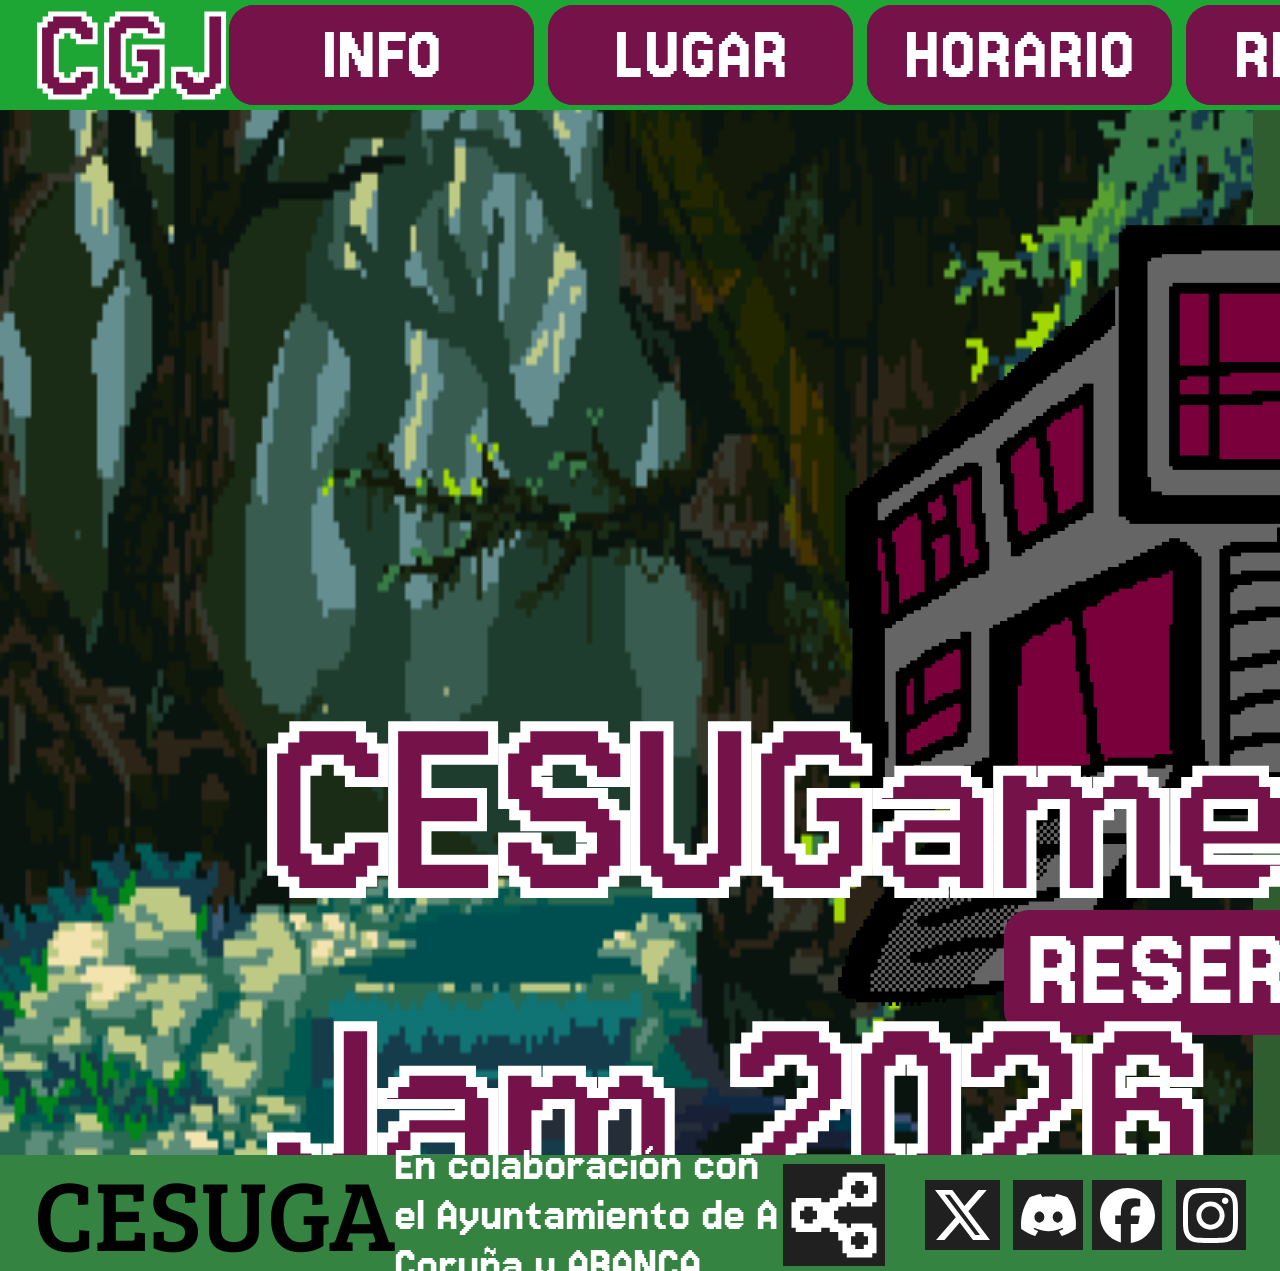
<file: index.html>
<!DOCTYPE html>
<html lang="en">
<head>
  <meta charset="UTF-8">
  <meta http-equiv="X-UA-Compatible" content="IE=edge">
  <meta name="viewport" content="width=device-width, initial-scale=1.0">
  <link rel="stylesheet" href="./vars.css">
  <link rel="stylesheet" href="./style.css">
  <link href="https://fonts.googleapis.com/css2?family=Bree+Serif&family=Jersey+15&display=swap" rel="stylesheet">
  
  <style>
   a,
   button,
   input,
   select,
   h1,
   h2,
   h3,
   h4,
   h5,
   * {
       box-sizing: border-box;
       margin: 0;
       padding: 0;
       border: none;
       text-decoration: none;
       background: none;
   
       -webkit-font-smoothing: antialiased;
   }
   
   menu, ol, ul {
       list-style-type: none;
       margin: 0;
       padding: 0;
   }
   </style>
  <title>Document</title>
</head>
<body>
  <div class="home">
    <div class="cabecera">
      <div class="frame-2">
        <a href="index.html" class="frame-2"><div class="cgj">CGJ</div></a>
      </div>
      <div class="botones-navegacion">
        <div class="boton-info">
          <a href="indexinfo.html" class="boton-info"><div class="info">INFO</div></a>
        </div>
        <div class="boton-lugar">
          <a href="indexlugar.html" class="boton-lugar"><div class="lugar">LUGAR</div></a>
        </div>
        <div class="boton-horario">
          <a href="indexhorario.html" class="boton-horario"><div class="horario">HORARIO</div></a>
        </div>
        <div class="boton-reglas">
          <a href="indexreglas.html" class="boton-reglas"><div class="reglas">REGLAS</div></a>
        </div>
      </div>
    </div>
    <div class="cuerpo">
      <img
        class="fondohome"
        src="fondohome.gif"
      />
      <img class="logo-cesugamejam-1" src="logo-cesugamejam-10.png" />
      <a href="https://forms.cloud.microsoft/e/TCJnErYdWY"><div class="boton-reserva">
          <div class="reserva-ya2" style="left: 4%;">RESERVA YA</div></a>
      </div>
      <div class="cesu-game-jam-2026">CESUGame Jam 2026</div>
    </div>
    <div class="pie-de-pagina">
      <div class="cesuga-logo">
        <span>
          <span class="cesuga-logo-span">CESUGA</span>
        </span>
      </div>
      <div class="en-colaboraci-n-con-el-ayuntamiento-de-a-coru-a-y-abanca">
        En colaboración con el Ayuntamiento de A Coruña y ABANCA.
      </div>
      <div class="botones-rrss">
        <img class="boton-compartir" src="boton-compartir0.svg" />
        <a href="https://www.facebook.com/?locale=es_ES"><img class="boton-facebook" src="boton-facebook0.svg"/></a>
        <a href="https://x.com/"><img class="boton-x" src="boton-x0.svg" /></a>
        <a href="https://discord.com/"><img class="boton-discord" src="boton-discord0.svg" /></a>
        <div class="boton-insta">
          <a href="https://www.instagram.com/?hl=es"><img class="social-icons" src="social-icons0.svg" /></a>
        </div>
      </div>
    </div>
  </div>
  
</body>
</html>
</file>
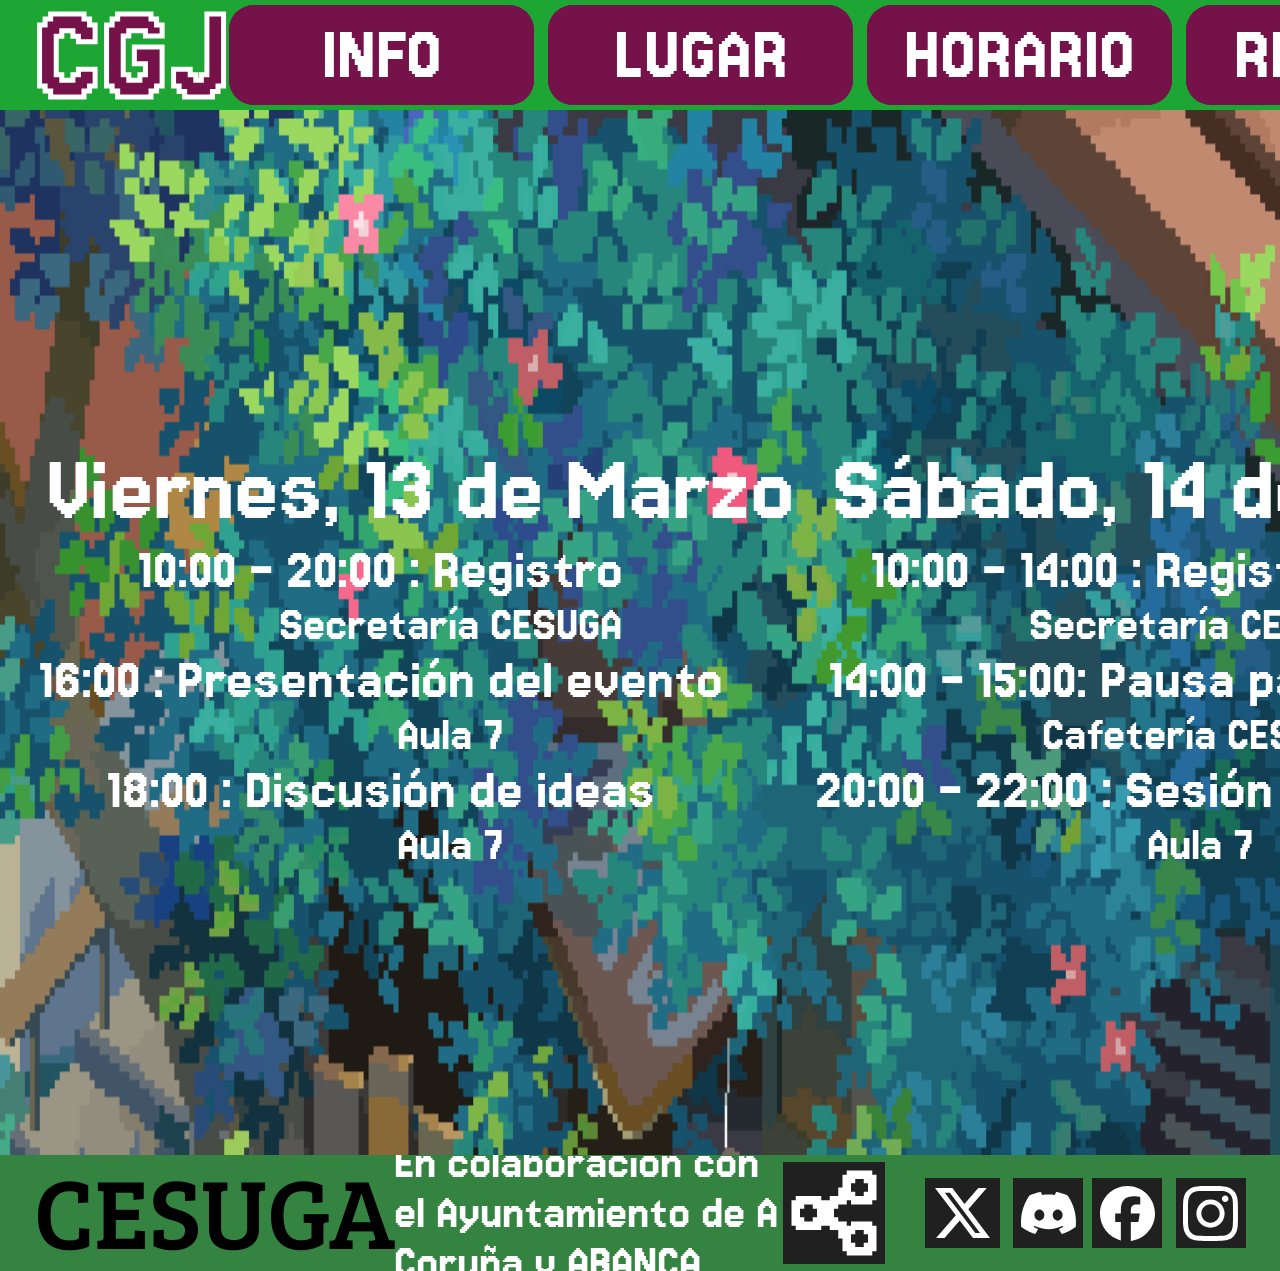
<file: indexhorario.html>
<!DOCTYPE html>
<html lang="en">
<head>
  <meta charset="UTF-8">
  <meta http-equiv="X-UA-Compatible" content="IE=edge">
  <meta name="viewport" content="width=device-width, initial-scale=1.0">
  <link rel="stylesheet" href="./vars.css">
  <link rel="stylesheet" href="./style.css">
  <link href="https://fonts.googleapis.com/css2?family=Bree+Serif&family=Jersey+15&display=swap" rel="stylesheet">

  
  <style>
   a,
   button,
   input,
   select,
   h1,
   h2,
   h3,
   h4,
   h5,
   * {
       box-sizing: border-box;
       margin: 0;
       padding: 0;
       border: none;
       text-decoration: none;
       background: none;
   
       -webkit-font-smoothing: antialiased;
   }
   
   menu, ol, ul {
       list-style-type: none;
       margin: 0;
       padding: 0;
   }
   </style>
  <title>Document</title>
</head>
<body>
  <div class="lugar">
    <div class="cabecera">
      <div class="frame-2">
        <a href="index.html" class="frame-2"><div class="cgj">CGJ</div></a>
      </div>
      <div class="botones-navegacion">
        <div class="boton-info">
          <a href="indexinfo.html" class="boton-info"><div class="info">INFO</div></a>
        </div>
        <div class="boton-lugar">
          <a href="indexlugar.html" class="boton-lugar"><div class="lugar">LUGAR</div></a>
        </div>
        <div class="boton-horario">
          <a href="indexhorario.html" class="boton-horario"><div class="horario">HORARIO</div></a>
        </div>
        <div class="boton-reglas">
          <a href="indexreglas.html" class="boton-reglas"><div class="reglas">REGLAS</div></a>
        </div>
      </div>
    </div>
    <div class="cuerpolugar">
      <img
        class="fondo2"
        src="fondo2.gif"
      />
    <div class="viernes">
      <div class="titulo" style="top: 330px; left: -30px;">Viernes, 13 de Marzo</div>
      <div class="subtitulo" style="top: 330px; left: -70px;">10:00 - 20:00 : Registro</div>
      <div class="texto-horario" style="top: 330px; left: 0px;">Secretaría CESUGA</div>
      <div class="subtitulo" style="top: 330px; left: -70px;">16:00 : Presentación del evento</div>
      <div class="texto-horario" style="top: 330px; left: 0px;">Aula 7</div>
      <div class="subtitulo" style="top: 330px; left: -70px;">18:00 : Discusión de ideas</div>
      <div class="texto-horario" style="top: 330px; left: 0px;">Aula 7</div>
    </div>
      <div class="titulo" style="top: -100px; left: 750px;">Sábado, 14 de Marzo</div>
      <div class="subtitulo" style="top: -100px; left: 750px;">10:00 - 14:00 : Registro equipos</div>
      <div class="texto-horario" style="top: -100px; left: 750px;">Secretaría CESUGA</div>
      <div class="subtitulo" style="top: -100px; left: 750px;">14:00 - 15:00: Pausa para la comida</div>
      <div class="texto-horario" style="top: -100px; left: 750px;">Cafetería CESUGA</div>
      <div class="subtitulo" style="top: -100px; left: 750px;">20:00 - 22:00 : Sesión de playesting</div>
      <div class="texto-horario" style="top: -100px; left: 750px;">Aula 7</div>
      
      <div class="titulo" style="top: -750px; left: 1600px;">Domingo, 15 de Marzo</div>
      <div class="subtitulo" style="top: -750px; left: 1600px;">15:00 - 17:00 : Subida de juegos</div>
      <div class="texto-horario" style="top: -750px; left: 1600px;">Portal web del evento</div>
      <div class="subtitulo" style="top: -750px; left: 1600px;">17:00 : Evaluación de los juegos</div>
      <div class="texto-horario" style="top: -750px; left: 1600px;">El jurado comenzará a revisar los videojuegos entregados.</div>
      <div class="subtitulo" style="top: -750px; left: 1600px;">18:00 - 18:30: Elaboración de la presentación</div>
      <div class="texto-horario" style="top: -750px; left: 1600px;">Elaboración de una presentación corta, de menos de 5 minutos, sobre el juego y el desarollo.</div>
      <div class="subtitulo" style="top: -750px; left: 1600px;">18:30 - 19:30: Presentaciones</div>
      <div class="subtitulo" style="top: -750px; left: 1600px;">19:30 - 20:00: Entrega de premios</div>
      <div class="texto-horario" style="top: -750px; left: 1600px;">Salón de actos de CESUGA</div>

    </div>
    <div class="pie-de-pagina-lugar">
      <div class="cesuga-logo">
        <span>
          <span class="cesuga-logo-span">CESUGA</span>
        </span>
      </div>
      <div class="en-colaboraci-n-con-el-ayuntamiento-de-a-coru-a-y-abanca">
        En colaboración con el Ayuntamiento de A Coruña y ABANCA.
      </div>
      <div class="botones-rrss">
        <img class="boton-compartir" src="boton-compartir0.svg" />
        <a href="https://www.facebook.com/?locale=es_ES"><img class="boton-facebook" src="boton-facebook0.svg"/></a>
        <a href="https://x.com/"><img class="boton-x" src="boton-x0.svg" /></a>
        <a href="https://discord.com/"><img class="boton-discord" src="boton-discord0.svg" /></a>
        <div class="boton-insta">
          <a href="https://www.instagram.com/?hl=es"><img class="social-icons" src="social-icons0.svg" /></a>
        </div>
    </div>
  </div>
</body>
</html>
</file>
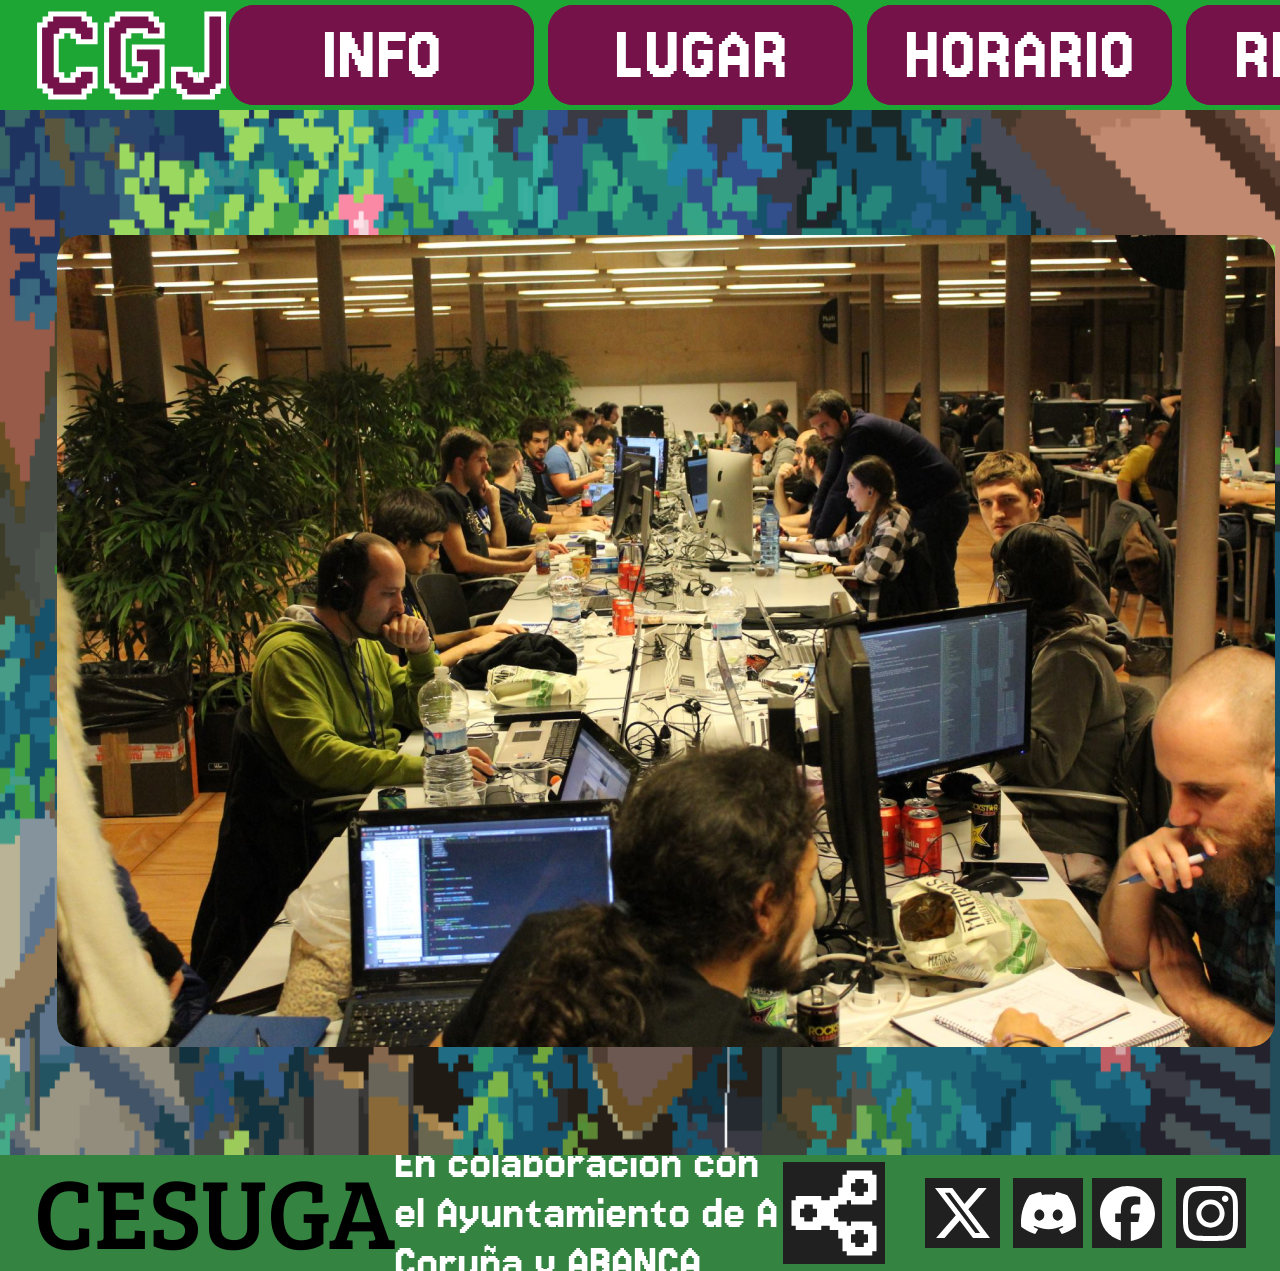
<file: indexinfo.html>
<!DOCTYPE html>
<html lang="en">
<head>
  <meta charset="UTF-8">
  <meta http-equiv="X-UA-Compatible" content="IE=edge">
  <meta name="viewport" content="width=device-width, initial-scale=1.0">
  <link rel="stylesheet" href="./vars.css">
  <link rel="stylesheet" href="./style.css">
  <link href="https://fonts.googleapis.com/css2?family=Bree+Serif&family=Jersey+15&display=swap" rel="stylesheet">

  
  <style>
   a,
   button,
   input,
   select,
   h1,
   h2,
   h3,
   h4,
   h5,
   * {
       box-sizing: border-box;
       margin: 0;
       padding: 0;
       border: none;
       text-decoration: none;
       background: none;
   
       -webkit-font-smoothing: antialiased;
   }
   
   menu, ol, ul {
       list-style-type: none;
       margin: 0;
       padding: 0;
   }
   </style>
  <title>Document</title>
</head>
<body>
  <div class="lugar">
    <div class="cabecera">
      <div class="frame-2">
        <a href="index.html" class="frame-2"><div class="cgj">CGJ</div></a>
      </div>
      <div class="botones-navegacion">
        <div class="boton-info">
          <a href="indexinfo.html" class="boton-info"><div class="info">INFO</div></a>
        </div>
        <div class="boton-lugar">
          <a href="indexlugar.html" class="boton-lugar"><div class="lugar">LUGAR</div></a>
        </div>
        <div class="boton-horario">
          <a href="indexhorario.html" class="boton-horario"><div class="horario">HORARIO</div></a>
        </div>
        <div class="boton-reglas">
          <a href="indexreglas.html" class="boton-reglas"><div class="reglas">REGLAS</div></a>
        </div>
      </div>
    </div>
    <div class="cuerpolugar">
      <img
        class="fondo2"
        src="fondo2.gif"
      />
      <div class="titulo" style=" left: 1400px; top: 20%;">¿Qué es CESUGameJam?</div>
      <div
        class="texto" style=" top: 25%"
      >
        La CESUGameJam es un evento para creadores de videojuegos en los que los participantes se juntarán en
        equipos y trabajarán juntos para desarollar un videojuego en un un fin de semana.
      </div>
      <div
        class="texto" style=" top:30%"
      >
        Los participantes deberán experimentar y adaptarse a las temáticas propuestas para conseguir
        crear un videojuego creativo y único. ¿A qué estás esperando? ¡Apúntate ya!
      </div>
      <img class="image-9" src="image-90.png" />
    </div>
    <div class="pie-de-pagina-lugar">
      <div class="cesuga-logo">
        <span>
          <span class="cesuga-logo-span">CESUGA</span>
        </span>
      </div>
      <div class="en-colaboraci-n-con-el-ayuntamiento-de-a-coru-a-y-abanca">
        En colaboración con el Ayuntamiento de A Coruña y ABANCA.
      </div>
      <div class="botones-rrss">
        <img class="boton-compartir" src="boton-compartir0.svg" />
        <a href="https://www.facebook.com/?locale=es_ES"><img class="boton-facebook" src="boton-facebook0.svg"/></a>
        <a href="https://x.com/"><img class="boton-x" src="boton-x0.svg" /></a>
        <a href="https://discord.com/"><img class="boton-discord" src="boton-discord0.svg" /></a>
        <div class="boton-insta">
          <a href="https://www.instagram.com/?hl=es"><img class="social-icons" src="social-icons0.svg" /></a>
        </div>
    </div>
  </div>
</body>
</html>
</file>
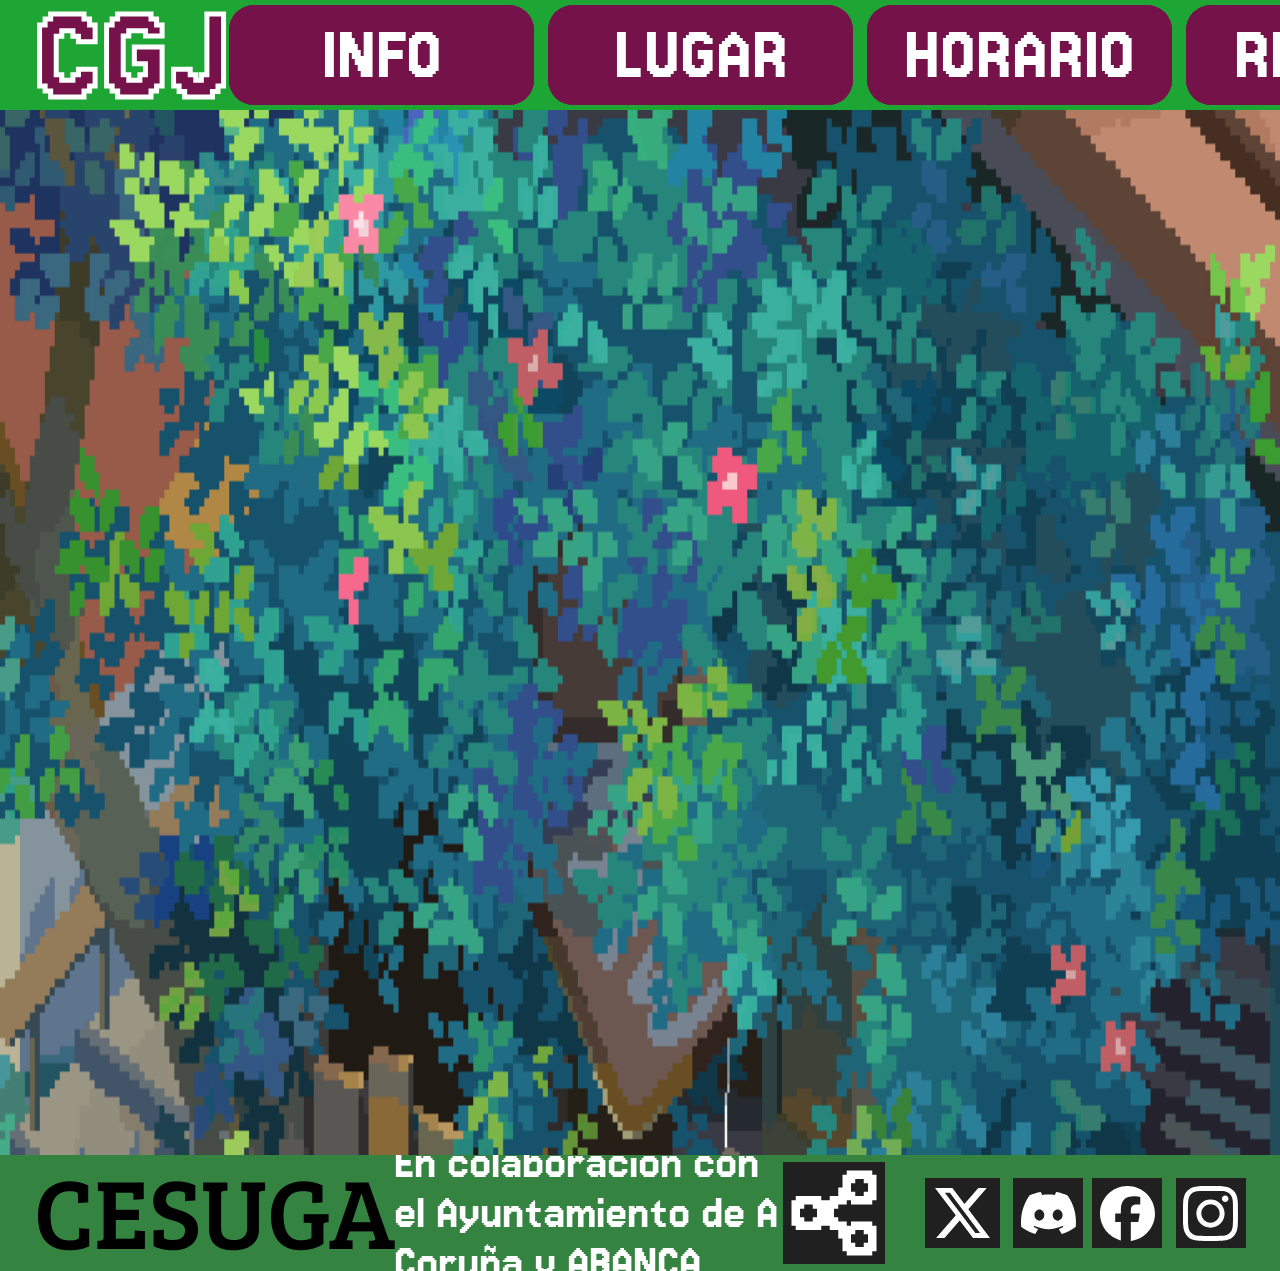
<file: indexlugar.html>
<!DOCTYPE html>
<html lang="en">
<head>
  <meta charset="UTF-8">
  <meta http-equiv="X-UA-Compatible" content="IE=edge">
  <meta name="viewport" content="width=device-width, initial-scale=1.0">
  <link rel="stylesheet" href="./vars.css">
  <link rel="stylesheet" href="./style.css">
  <link href="https://fonts.googleapis.com/css2?family=Bree+Serif&family=Jersey+15&display=swap" rel="stylesheet">

  
  <style>
   a,
   button,
   input,
   select,
   h1,
   h2,
   h3,
   h4,
   h5,
   * {
       box-sizing: border-box;
       margin: 0;
       padding: 0;
       border: none;
       text-decoration: none;
       background: none;
   
       -webkit-font-smoothing: antialiased;
   }
   
   menu, ol, ul {
       list-style-type: none;
       margin: 0;
       padding: 0;
   }
   </style>
  <title>Document</title>
</head>
<body>
  <div class="lugar">
    <div class="cabecera">
      <div class="frame-2">
        <a href="index.html" class="frame-2"><div class="cgj">CGJ</div></a>
      </div>
      <div class="botones-navegacion">
        <div class="boton-info">
          <a href="indexinfo.html" class="boton-info"><div class="info">INFO</div></a>
        </div>
        <div class="boton-lugar">
          <a href="indexlugar.html" class="boton-lugar"><div class="lugar">LUGAR</div></a>
        </div>
        <div class="boton-horario">
          <a href="indexhorario.html" class="boton-horario"><div class="horario">HORARIO</div></a>
        </div>
        <div class="boton-reglas">
          <a href="indexreglas.html" class="boton-reglas"><div class="reglas">REGLAS</div></a>
        </div>
      </div>
    </div>
    <div class="cuerpolugar">
      <img
        class="fondo2"
        src="fondo2.gif"
      /><iframe src="https://www.google.com/maps/embed?pb=!1m18!1m12!1m3!1d2902.754845530092!2d-8.42999332270397!3d43.31939117395501!2m3!1f0!2f0!3f0!3m2!1i1024!2i768!4f13.1!3m3!1m2!1s0xd2e63303aa27985%3A0xa5c7b1ff98f057cb!2sCESUGA!5e0!3m2!1ses-419!2ses!4v1773044692859!5m2!1ses-419!2ses"
      width="900" height="650" style="position:absolute; left:200px; top:200px; border:0;" allowfullscreen="" loading="lazy" referrerpolicy="no-referrer-when-downgrade"></iframe>
      <div class="titulo" style="top: 250px;">¿Dónde se celebra?</div>
      <div class="texto" style="top: 275px;">
      El evento tendrá lugar en el Aula 7 del Centro Universitario CESUGA en Feans, A Coruña.
      </div>
      <div class="titulo"style="top: 375px;">¿Cómo llegar?</div>
      <div
        class="texto" style="top: 400px;">
      Puedes llegar hasta el centro utilizando la línea 21,23 o 23A de autobuses urbanos.
      </div>
    </div>
    <div class="pie-de-pagina-lugar">
      <div class="cesuga-logo">
        <span>
          <span class="cesuga-logo-span">CESUGA</span>
        </span>
      </div>
      <div class="en-colaboraci-n-con-el-ayuntamiento-de-a-coru-a-y-abanca">
        En colaboración con el Ayuntamiento de A Coruña y ABANCA.
      </div>
      <div class="botones-rrss">
        <img class="boton-compartir" src="boton-compartir0.svg" />
        <a href="https://www.facebook.com/?locale=es_ES"><img class="boton-facebook" src="boton-facebook0.svg"/></a>
        <a href="https://x.com/"><img class="boton-x" src="boton-x0.svg" /></a>
        <a href="https://discord.com/"><img class="boton-discord" src="boton-discord0.svg" /></a>
        <div class="boton-insta">
          <a href="https://www.instagram.com/?hl=es"><img class="social-icons" src="social-icons0.svg" /></a>
        </div>
    </div>
  </div>
</body>
</html>
</file>
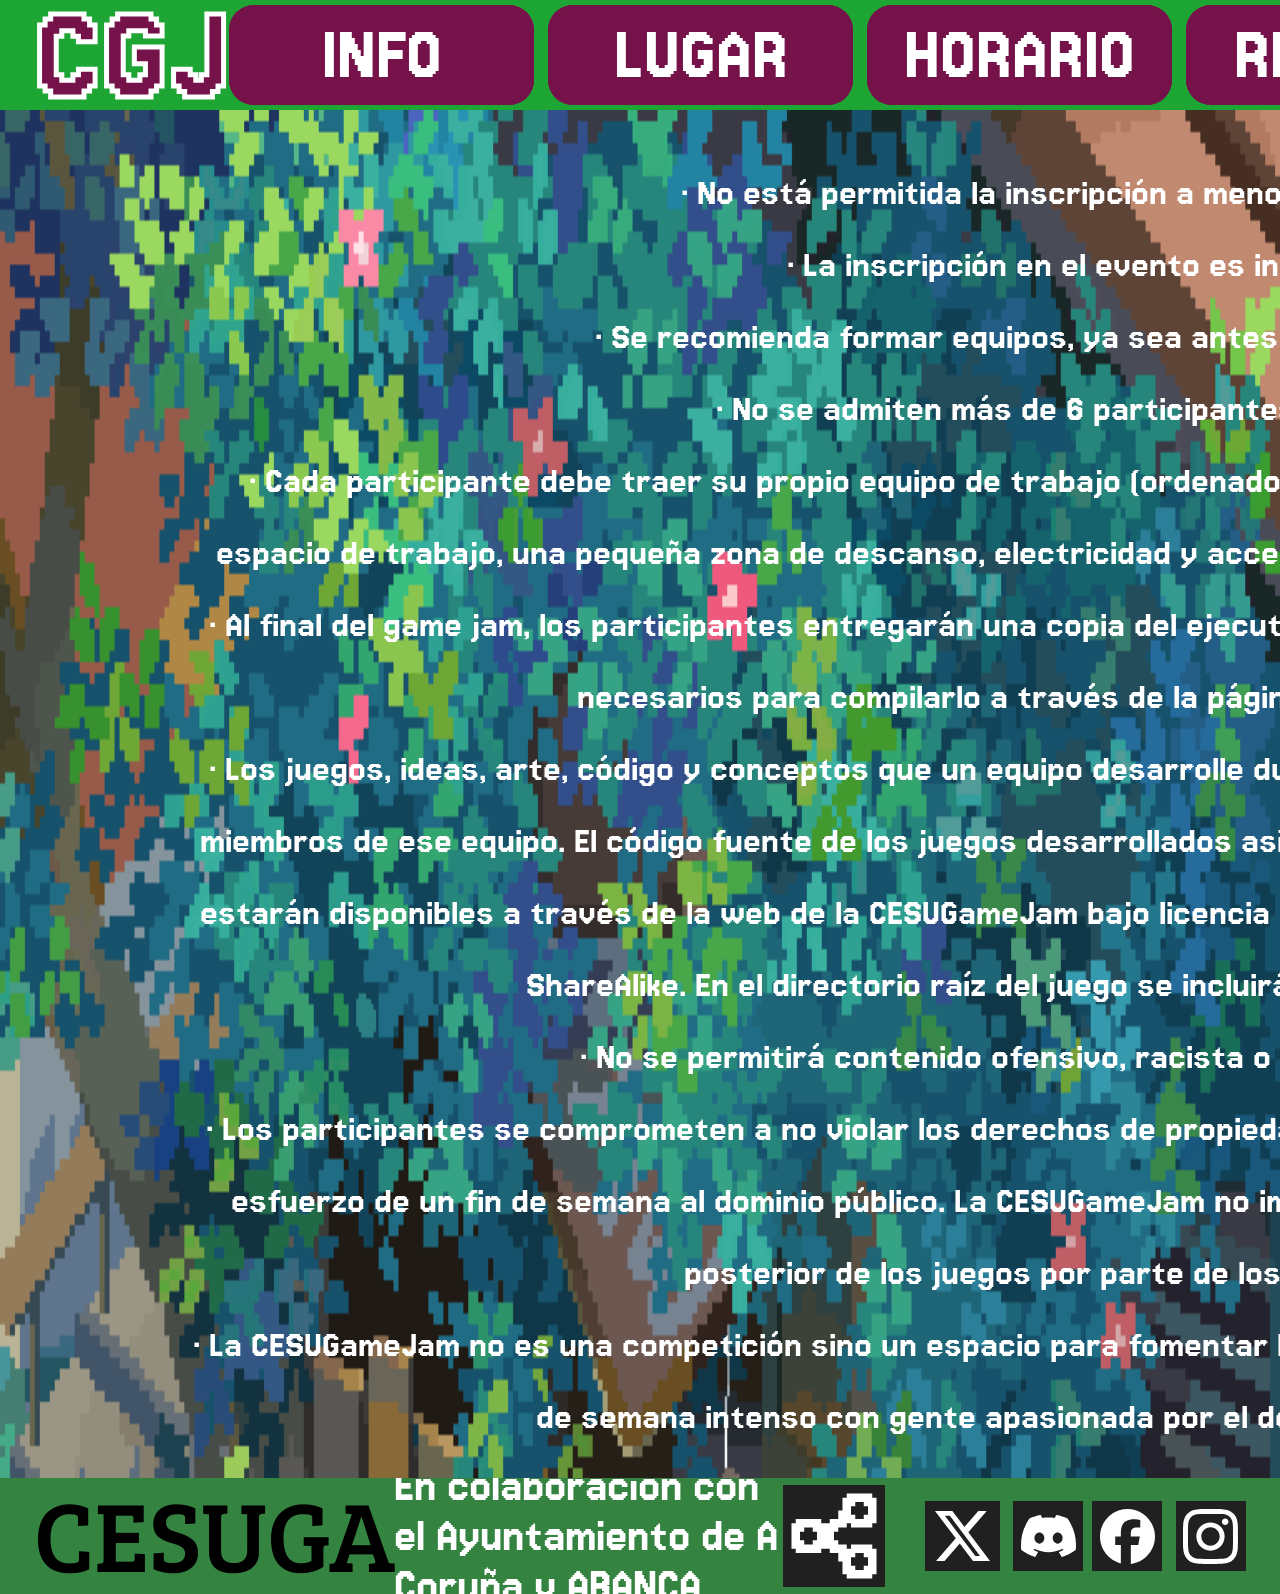
<file: indexreglas.html>
<!DOCTYPE html>
<html lang="en">
<head>
  <meta charset="UTF-8">
  <meta http-equiv="X-UA-Compatible" content="IE=edge">
  <meta name="viewport" content="width=device-width, initial-scale=1.0">
  <link rel="stylesheet" href="./vars.css">
  <link rel="stylesheet" href="./style.css">
  <link href="https://fonts.googleapis.com/css2?family=Bree+Serif&family=Jersey+15&display=swap" rel="stylesheet">

  
  <style>
   a,
   button,
   input,
   select,
   h1,
   h2,
   h3,
   h4,
   h5,
   * {
       box-sizing: border-box;
       margin: 0;
       padding: 0;
       border: none;
       text-decoration: none;
       background: none;
   
       -webkit-font-smoothing: antialiased;
   }
   
   menu, ol, ul {
       list-style-type: none;
       margin: 0;
       padding: 0;
   }
   </style>
  <title>Document</title>
</head>
<body>
  <div class="lugar">
    <div class="cabecera">
      <div class="frame-2">
        <a href="index.html" class="frame-2"><div class="cgj">CGJ</div></a>
      </div>
      <div class="botones-navegacion">
        <div class="boton-info">
          <a href="indexinfo.html" class="boton-info"><div class="info">INFO</div></a>
        </div>
        <div class="boton-lugar">
          <a href="indexlugar.html" class="boton-lugar"><div class="lugar">LUGAR</div></a>
        </div>
        <div class="boton-horario">
          <a href="indexhorario.html" class="boton-horario"><div class="horario">HORARIO</div></a>
        </div>
        <div class="boton-reglas">
          <a href="indexreglas.html" class="boton-reglas"><div class="reglas">REGLAS</div></a>
        </div>
      </div>
    </div>
    <div class="cuerporeglas">
      <img
        class="fondo2"
        src="fondo2.gif"
      />
      <div
        class="texto-reglas"  style="top: -25px;"">
        · No está permitida la inscripción a menores de 18 años.
        · La inscripción en el evento es individual.
        · Se recomienda formar equipos, ya sea antes o durante el evento.
        · No se admiten más de 6 participantes por equipo.
        · Cada participante debe traer su propio equipo de trabajo (ordenadores, pantallas, tabletas...). Se proporcionará espacio de trabajo, una pequeña zona de descanso, electricidad y acceso a Internet de banda ancha a través de wifi.
        · Al final del game jam, los participantes entregarán una copia del ejecutable así como del código fuente y los recursos necesarios para compilarlo a través de la página de la CESUGameJam. 
        · Los juegos, ideas, arte, código y conceptos que un equipo desarrolle durante la CESUGameJam serán propiedad de los miembros de ese equipo. El código fuente de los juegos desarrollados así como los recursos necesarios para compilarlo estarán disponibles a través de la web de la CESUGameJam bajo licencia Creative Commons Attribution-NonCommercial-ShareAlike. En el directorio raíz del juego se incluirá este fichero license.txt.
        · No se permitirá contenido ofensivo, racista o sexista en los juegos.
        · Los participantes se comprometen a no violar los derechos de propiedad intelectual de terceros y a contribuir con el esfuerzo de un fin de semana al dominio público. La CESUGameJam no impone ninguna restricción sobre el desarrollo posterior de los juegos por parte de los participantes.
        · La CESUGameJam no es una competición sino un espacio para fomentar la creatividad, intercambiar ideas y pasar un fin de semana intenso con gente apasionada por el desarrollo de videojuegos.
    </div>
    </div>
    <div class="pie-de-pagina-lugar">
      <div class="cesuga-logo">
        <span>
          <span class="cesuga-logo-span">CESUGA</span>
        </span>
      </div>
      <div class="en-colaboraci-n-con-el-ayuntamiento-de-a-coru-a-y-abanca">
        En colaboración con el Ayuntamiento de A Coruña y ABANCA.
      </div>
      <div class="botones-rrss">
        <img class="boton-compartir" src="boton-compartir0.svg" />
        <a href="https://www.facebook.com/?locale=es_ES"><img class="boton-facebook" src="boton-facebook0.svg"/></a>
        <a href="https://x.com/"><img class="boton-x" src="boton-x0.svg" /></a>
        <a href="https://discord.com/"><img class="boton-discord" src="boton-discord0.svg" /></a>
        <div class="boton-insta">
          <a href="https://www.instagram.com/?hl=es"><img class="social-icons" src="social-icons0.svg" /></a>
        </div>
    </div>
  </div>
</body>
</html>
</file>
<file: vars.css>
/* Figma Styles of your File */
:root {
  /* Colors */
  /* Fonts */
  /* Effects */
}
/* Figma Color Variables of your File */
</file>
<file: style.css>
cuerpo{
  background-image: url("fondo2.gif");
}
.home,
.home * {
  box-sizing: border-box;
}
.home {
  background: #ffffff;
  display: flex;
  flex-direction: column;
  gap: 0px;
  align-items: center;
  justify-content: flex-start;
  height: 1271px;
  position: relative;
  overflow: hidden;
  aspect-ratio: auto;
}
.cabecera {
  background: #1ea635;
  padding: 10px 34px 10px 34px;
  display: flex;
  flex-direction: row;
  align-items: center;
  justify-content: space-between;
  flex-shrink: 0;
  width: 100%;
  height: 110px;
  position: relative;
}
.frame-2 {
  display: flex;
  flex-direction: row;
  gap: 10px;
  align-items: center;
  justify-content: center;
  flex-shrink: 0;
  position: relative;
}
.cgj {
  color: #76124a;
  text-align: left;
  font-family: "Jersey 15", sans-serif;
  -webkit-text-stroke: 5px #ffffff;
  font-size: 150px;
  font-weight: 400;
  position: relative;
}
.fondohome{
  width: 110%;
  height: 120%;
  background-image: url("fondohome.gif");
  background-size: cover;
  background-position: center;
  clip-path: inset(50px 65px 50px 65px);
  position: absolute;
  margin-top: -50px;
  margin-left: -90px;
}
.fondo2{
  width: 100%;
  height: 180%;
  background-image: url("fondo2.gif");
  background-size: cover;
  background-position: center;
  position: absolute;
  clip-path: inset(0px 0px 200px 0px);
  z-index: -1;
}
.botones-navegacion {
  display: flex;
  flex-direction: row;
  gap: 14px;
  align-items: center;
  justify-content: flex-start;
  flex-shrink: 0;
  position: relative;
}
.boton-info {
  background: #76124a;
  border-radius: 25px;
  padding: 10px;
  display: flex;
  flex-direction: row;
  gap: 10px;
  align-items: center;
  justify-content: center;
  flex-shrink: 0;
  width: 305px;
  height: 100px;
  position: relative;
}
.info {
  color: #ffffff;
  text-align: left;
  font-family: "Jersey 15", sans-serif;
  font-size: 80px;
  font-weight: 400;
  position: relative;
}
.boton-lugar {
  background: #76124a;
  border-radius: 25px;
  padding: 10px;
  display: flex;
  flex-direction: row;
  gap: 10px;
  align-items: center;
  justify-content: center;
  flex-shrink: 0;
  width: 305px;
  height: 100px;
  position: relative;
  font-family: "Jersey 15", sans-serif;
}
.lugar {
  color: #ffffff;
  text-align: left;
  font-family: "Jersey 15", sans-serif;
  font-size: 80px;
  font-weight: 400;
  position: relative;
}
.boton-horario {
  background: #76124a;
  border-radius: 25px;
  padding: 10px;
  display: flex;
  flex-direction: row;
  gap: 10px;
  align-items: center;
  justify-content: center;
  flex-shrink: 0;
  width: 305px;
  height: 100px;
  position: relative;
}
.horario {
  color: #ffffff;
  text-align: left;
  font-family: "Jersey 15", sans-serif;
  font-size: 80px;
  font-weight: 400;
  position: relative;
}
.boton-reglas {
  background: #76124a;
  border-radius: 25px;
  padding: 10px;
  display: flex;
  flex-direction: row;
  gap: 10px;
  align-items: center;
  justify-content: center;
  flex-shrink: 0;
  width: 305px;
  height: 100px;
  position: relative;
}
.reglas {
  color: #ffffff;
  text-align: left;
  font-family: "Jersey 15", sans-serif;
  font-size: 80px;
  font-weight: 400;
  position: relative;
}
.cuerpo {
  background: #2f5d2f;
  flex-shrink: 0;
  width: 100%;
  height: 1045px;
  position: relative;
  overflow: hidden;
}

.cuerpolugar {
  flex-shrink: 0;
  width: 100%;
  height: 1045px;
  position: relative;
  overflow: hidden;
  margin: 0;
  padding: 0;
}
.cuerporeglas {
  flex-shrink: 0;
  width: 100%;
  height: 100%;
  position: relative;
  overflow: hidden;
  margin: 0;
  padding: 0;
}
.arte-central {
  position: absolute;
  inset: 0;
}
.logo-cesugamejam-1 {
  width: 1000px;
  height: 906px;
  position: absolute;
  left: 777px;
  top: 40px;
  object-fit: cover;
  aspect-ratio: 1000/906;
}
.boton-reserva {
  background: #76124a;
  border-radius: 25px;
  padding: 10px;
  display: flex;
  flex-direction: row;
  gap: 10px;
  align-items: center;
  justify-content: center;
  width: 552px;
  height: 125px;
  position: absolute;
  left: 1004px;
  top: 800px;
}
.reserva-ya {
  border-style: solid;
  border-color: transparent;
  border-width: 1px;
  flex-shrink: 0;
  width: 557px;
  height: 120px;
  position: absolute;
  left: 20px;
  top: 5px;
}
.reserva-ya2 {
  color: #ffffff;
  text-align: left;
  font-family: "Jersey 15", sans-serif;
  font-size: 120px;
  font-weight: 400;
  position: absolute;
  right: 4.13%;
  left: 0%;
  width: 95.87%;
  bottom: 0%;
  top: 0%;
  height: 100%;
}
.cesu-game-jam-2026 {
  color: #76124a;
  text-align: left;
  font-family: "Jersey 15", sans-serif;
  font-size: 300px;
  letter-spacing: -0.04em;
  font-weight: 400;
  position: absolute;
  left: 261px;
  top: 550px;
  -webkit-text-stroke: 10px #ffffff;
}
.pie-de-pagina {
  background: #348341;
  padding: 10px 34px 10px 34px;
  display: flex;
  flex-direction: row;
  align-items: center;
  justify-content: space-between;
  flex-shrink: 0;
  width: 100%;
  height: 120px;
  position: relative;
}
.pie-de-pagina-lugar {
  background: #348341;
  padding: 10px 34px 10px 34px;
  display: flex;
  flex-direction: row;
  align-items: center;
  justify-content: space-between;
  flex-shrink: 0;
  width: 100%;
  height: 116px;
  position:relative;
  overflow-y: hidden;
}
.cesuga-logo {
  color: #000000;
  text-align: left;
  font-family: "Bree Serif", sans-serif;
  font-size: 100px;
  letter-spacing: 0undefined;
  font-weight: 400;
  position: relative;
  width: 360px;
  height: 144px;
  -webkit-text-stroke: 10px rgba(255, 255, 255, 0);
}
.cesuga-logo-span {
}
.cesuga-logo-span2 {
  letter-spacing: -0.06em;
}
.en-colaboraci-n-con-el-ayuntamiento-de-a-coru-a-y-abanca {
  color: #ffffff;
  text-align: left;
  font-family: "Jersey 15", sans-serif;
  font-size: 50px;
  font-weight: 400;
  position: relative;
  -webkit-text-stroke: 10px rgba(255, 255, 255, 0);
}
.texto {
  color: #ffffff;
  width: 900px;
  text-align: left;
  font-family: "Jersey 15", sans-serif;
  font-size: 50px;
  font-weight: 400;
  position: relative;
  left:1400px;
  break-after: auto;
}
.texto-horario {
  color: #ffffff;
  width: 900px;
  text-align: left;
  font-family: "Jersey 15", sans-serif;
  font-size: 50px;
  font-weight: 400;
  position: relative;
  left:1400px;
  break-after: auto;
  text-align: center;
}
.texto-reglas {
  color: #ffffff;
  width: 1800px;
  text-align: left;
  font-family: "Jersey 15", sans-serif;
  font-size: 40px;
  font-weight: 400;
  position: relative;
  break-after: auto;
  white-space: pre-line;
  text-align: center;
  line-height: 1.8;
  left: 15%;
}
.titulo {
  color: #ffffff;
  width: 900px;
  text-align: left;
  font-family: "Jersey 15", sans-serif;
  font-size: 100px;
  font-weight: 400;
  position: relative;
  left:1400px;
  break-after: auto;
  text-align: center;
}
.subtitulo {
  color: #ffffff;
  width: 900px;
  text-align: left;
  font-family: "Jersey 15", sans-serif;
  font-size: 60px;
  font-weight: 400;
  position: relative;
  left:1400px;
  text-align: center;
}
.image-9 {
  border-radius: 25px;
  width: 1218px;
  height: 812px;
  position: absolute;
  left: 57px;
  top: 125px;
  object-fit: cover;
  aspect-ratio: 3/2;
}
.botones-rrss {
  flex-shrink: 0;
  width: 463px;
  height: 116px;
  position: relative;
}
.boton-compartir {
  width: 102px;
  height: 102px;
  position: absolute;
  left: 0px;
  top: 50%;
  translate: 0 -50%;
  overflow: visible;
  aspect-ratio: 1;
}
.boton-facebook {
  width: 15.12%;
  height: 60.34%;
  position: absolute;
  right: 18.14%;
  left: 66.74%;
  bottom: 19.83%;
  top: 19.83%;
  overflow: visible;
}
.boton-x {
  display: flex;
  flex-direction: column;
  gap: 10px;
  align-items: flex-start;
  justify-content: flex-start;
  width: 16.2%;
  height: 60.34%;
  position: absolute;
  right: 53.13%;
  left: 30.67%;
  bottom: 19.83%;
  top: 19.83%;
  overflow: visible;
}
.boton-discord {
  width: 15.12%;
  height: 60.34%;
  position: absolute;
  right: 35.21%;
  left: 49.68%;
  bottom: 19.83%;
  top: 19.83%;
  overflow: visible;
}
.boton-insta {
  background: #202020;
  padding: 10px;
  width: 15.12%;
  height: 60.34%;
  position: absolute;
  right: 0%;
  left: 84.88%;
  bottom: 19.83%;
  top: 19.83%;
}
.social-icons {
  width: 55px;
  height: 55px;
  position: absolute;
  left: 7px;
  top: 8px;
  overflow: visible;
  aspect-ratio: 1;
}
.jersey-15-regular {
  font-family: "Jersey 15", sans-serif;
  font-weight: 400;
  font-style: normal;
}
.bree-serif-regular {
  font-family: "Bree Serif", serif;
  font-weight: 400;
  font-style: normal;
}
</file>
